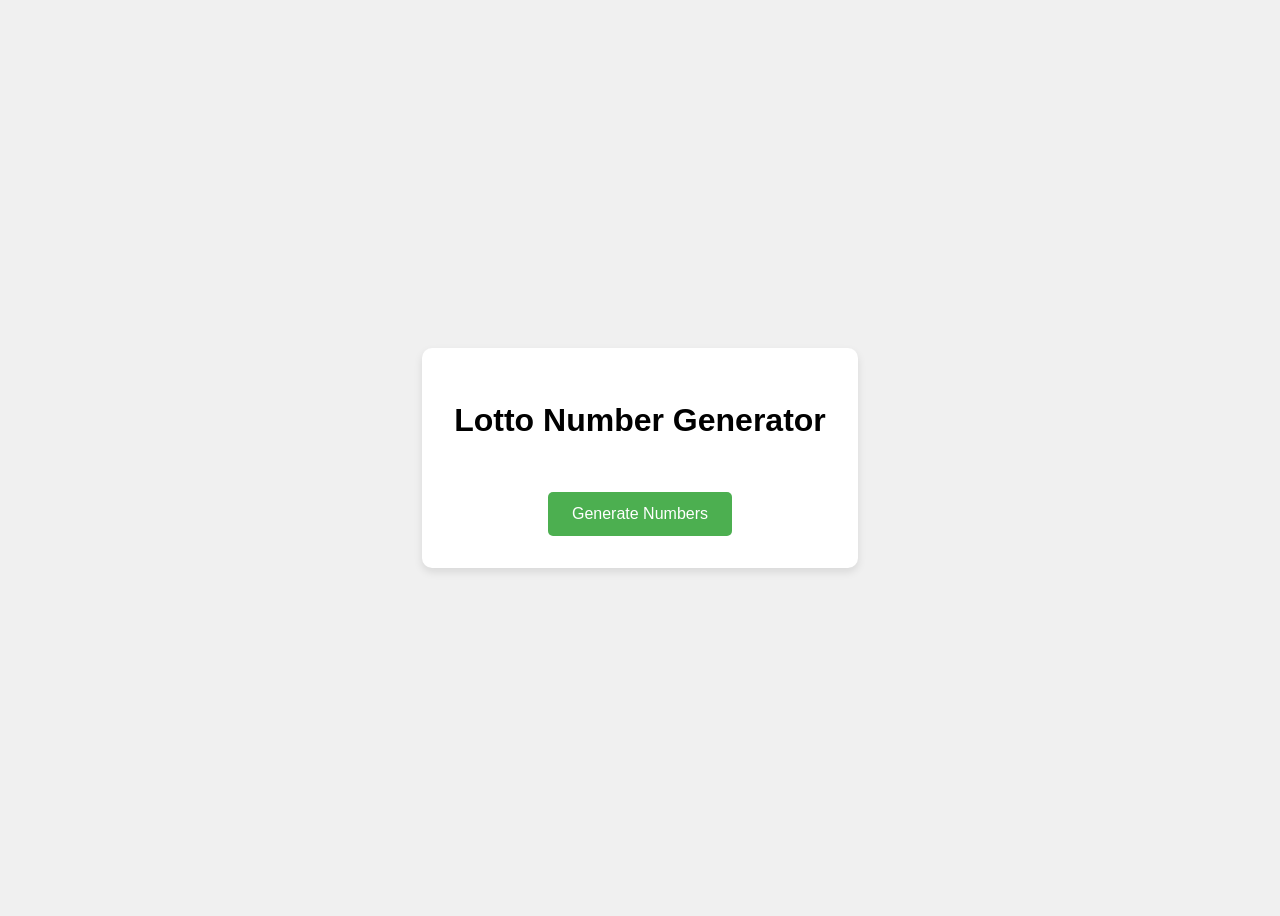
<file: index.html>
<!DOCTYPE html>
<html lang="en">
<head>
    <meta charset="UTF-8">
    <meta name="viewport" content="width=device-width, initial-scale=1.0">
    <title>Lotto Number Generator</title>
    <link rel="stylesheet" href="style.css">
</head>
<body>
    <div class="lotto-machine">
        <h1>Lotto Number Generator</h1>
        <div id="lotto-numbers" class="lotto-numbers"></div>
        <button id="generate-btn" class="generate-btn">Generate Numbers</button>
    </div>
    <script src="main.js"></script>
</body>
</html>
</file>
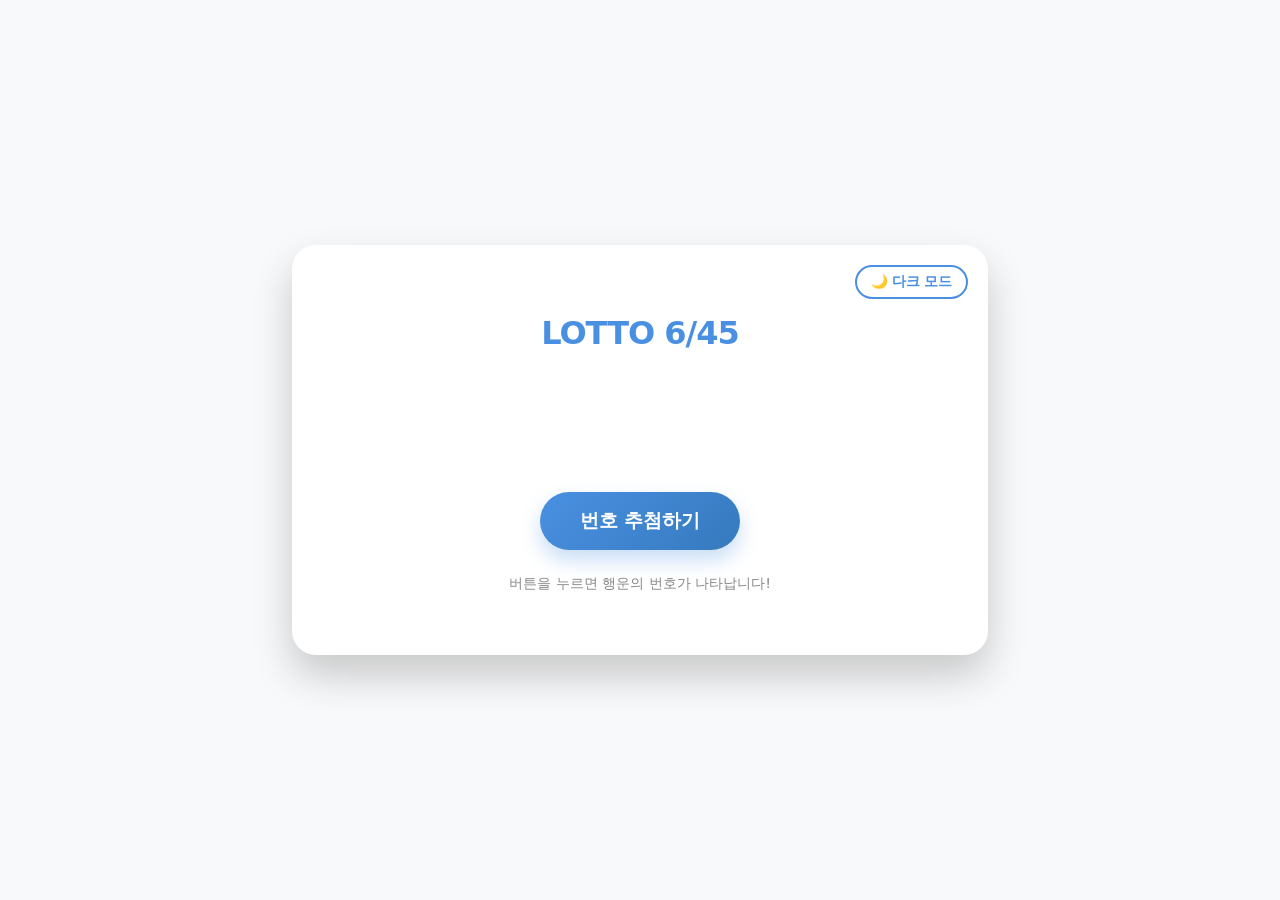
<file: index2.html>
<!DOCTYPE html>
<html lang="ko">
<head>
    <meta charset="UTF-8">
    <meta name="viewport" content="width=device-width, initial-scale=1.0">
    <title>프리미엄 로또 추첨기 - 다크모드 지원</title>
    <style>
        :root {
            /* 라이트 모드 변수 */
            --bg-color: #f8f9fa;
            --container-bg: #ffffff;
            --primary-color: #4a90e2;
            --text-color: #333;
            --info-text-color: #888;
            
            /* 로또 공 색상 */
            --lotto-yellow: #fbc400;
            --lotto-blue: #69c8f2;
            --lotto-red: #ff7272;
            --lotto-gray: #aaaaaa;
            --lotto-green: #b0d840;
        }

        [data-theme="dark"] {
            /* 다크 모드 변수 */
            --bg-color: #121212;
            --container-bg: #1e1e1e;
            --primary-color: #64b5f6;
            --text-color: #e0e0e0;
            --info-text-color: #aaa;
        }

        body {
            font-family: 'Pretendard', -apple-system, BlinkMacSystemFont, system-ui, Roboto, sans-serif;
            background-color: var(--bg-color);
            color: var(--text-color);
            display: flex;
            justify-content: center;
            align-items: center;
            min-height: 100vh;
            margin: 0;
            transition: background-color 0.3s ease, color 0.3s ease;
        }

        .container {
            background-color: var(--container-bg);
            padding: 3rem;
            border-radius: 24px;
            box-shadow: 0 20px 40px rgba(0, 0, 0, 0.2);
            text-align: center;
            max-width: 600px;
            width: 90%;
            position: relative;
            transition: background-color 0.3s ease;
        }

        /* 테마 토글 버튼 */
        .theme-toggle {
            position: absolute;
            top: 20px;
            right: 20px;
            background: none;
            border: 2px solid var(--primary-color);
            color: var(--primary-color);
            padding: 6px 14px;
            border-radius: 20px;
            cursor: pointer;
            font-weight: bold;
            font-size: 0.85rem;
            transition: all 0.3s ease;
        }

        .theme-toggle:hover {
            background: var(--primary-color);
            color: white;
        }

        h1 {
            margin-bottom: 2rem;
            font-weight: 800;
            color: var(--primary-color);
            letter-spacing: -1px;
        }

        .ball-container {
            display: flex;
            justify-content: center;
            gap: 12px;
            flex-wrap: wrap;
            margin-bottom: 3rem;
            min-height: 60px;
        }

        .ball {
            width: 60px;
            height: 60px;
            border-radius: 50%;
            display: flex;
            justify-content: center;
            align-items: center;
            color: white;
            font-size: 1.5rem;
            font-weight: bold;
            text-shadow: 0 1px 2px rgba(0,0,0,0.2);
            box-shadow: inset -4px -4px 8px rgba(0,0,0,0.2), 0 4px 10px rgba(0,0,0,0.2);
            animation: popIn 0.5s cubic-bezier(0.175, 0.885, 0.32, 1.275) forwards;
            opacity: 0;
            transform: scale(0.5);
        }

        @keyframes popIn {
            to {
                opacity: 1;
                transform: scale(1);
            }
        }

        .btn-draw {
            background: linear-gradient(135deg, var(--primary-color), #357abd);
            color: white;
            border: none;
            padding: 1rem 2.5rem;
            font-size: 1.2rem;
            font-weight: 700;
            border-radius: 50px;
            cursor: pointer;
            transition: all 0.3s ease;
            box-shadow: 0 10px 20px rgba(74, 144, 226, 0.3);
        }

        .btn-draw:hover {
            transform: translateY(-2px);
            box-shadow: 0 15px 25px rgba(74, 144, 226, 0.4);
        }

        .btn-draw:active {
            transform: translateY(1px);
        }

        .btn-draw:disabled {
            background: #ccc;
            cursor: not-allowed;
            box-shadow: none;
        }

        .info-text {
            margin-top: 1.5rem;
            color: var(--info-text-color);
            font-size: 0.9rem;
        }
    </style>
</head>
<body>
    <div class="container">
        <button id="theme-toggle" class="theme-toggle">다크 모드</button>
        <h1>LOTTO 6/45</h1>
        <div id="ball-container" class="ball-container">
            <!-- 공이 여기에 생성됩니다 -->
        </div>
        <button id="draw-btn" class="btn-draw">번호 추첨하기</button>
        <p class="info-text">버튼을 누르면 행운의 번호가 나타납니다!</p>
    </div>

    <script>
        const container = document.getElementById('ball-container');
        const drawBtn = document.getElementById('draw-btn');
        const themeToggle = document.getElementById('theme-toggle');
        
        // 테마 관리 로직
        let currentTheme = localStorage.getItem('theme') || 'light';
        document.documentElement.setAttribute('data-theme', currentTheme);
        updateThemeButton();

        function updateThemeButton() {
            themeToggle.textContent = currentTheme === 'light' ? '🌙 다크 모드' : '☀️ 화이트 모드';
        }

        themeToggle.addEventListener('click', () => {
            currentTheme = currentTheme === 'light' ? 'dark' : 'light';
            document.documentElement.setAttribute('data-theme', currentTheme);
            localStorage.setItem('theme', currentTheme);
            updateThemeButton();
        });

        function getBallColor(num) {
            if (num <= 10) return 'var(--lotto-yellow)';
            if (num <= 20) return 'var(--lotto-blue)';
            if (num <= 30) return 'var(--lotto-red)';
            if (num <= 40) return 'var(--lotto-gray)';
            return 'var(--lotto-green)';
        }

        function generateNumbers() {
            const numbers = [];
            while (numbers.length < 6) {
                const r = Math.floor(Math.random() * 45) + 1;
                if (numbers.indexOf(r) === -1) numbers.push(r);
            }
            return numbers.sort((a, b) => a - b);
        }

        async function draw() {
            drawBtn.disabled = true;
            container.innerHTML = '';
            const numbers = generateNumbers();

            for (let i = 0; i < numbers.length; i++) {
                await new Promise(resolve => setTimeout(resolve, 300));
                const ball = document.createElement('div');
                ball.className = 'ball';
                ball.style.backgroundColor = getBallColor(numbers[i]);
                ball.textContent = numbers[i];
                container.appendChild(ball);
            }
            
            drawBtn.disabled = false;
        }

        drawBtn.addEventListener('click', draw);
    </script>
</body>
</html>
</file>
<file: style.css>
body {
    font-family: sans-serif;
    display: flex;
    justify-content: center;
    align-items: center;
    min-height: 100vh;
    background-color: #f0f0f0;
}

.lotto-machine {
    text-align: center;
    background: #fff;
    padding: 2rem;
    border-radius: 10px;
    box-shadow: 0 4px 8px rgba(0,0,0,0.1);
}

.lotto-numbers {
    display: flex;
    gap: 1rem;
    margin-top: 1rem;
    margin-bottom: 2rem;
}


.generate-btn {
    padding: 0.8rem 1.5rem;
    font-size: 1rem;
    color: #fff;
    background-color: #4CAF50;
    border: none;
    border-radius: 5px;
    cursor: pointer;
    transition: background-color 0.3s;
}

.generate-btn:hover {
    background-color: #45a049;
}

lotto-ball {
    width: 50px;
    height: 50px;
    border-radius: 50%;
    display: flex;
    justify-content: center;
    align-items: center;
    font-size: 1.2rem;
    font-weight: bold;
    color: #fff;
    box-shadow: 0 2px 4px rgba(0,0,0,0.2);
}
</file>
